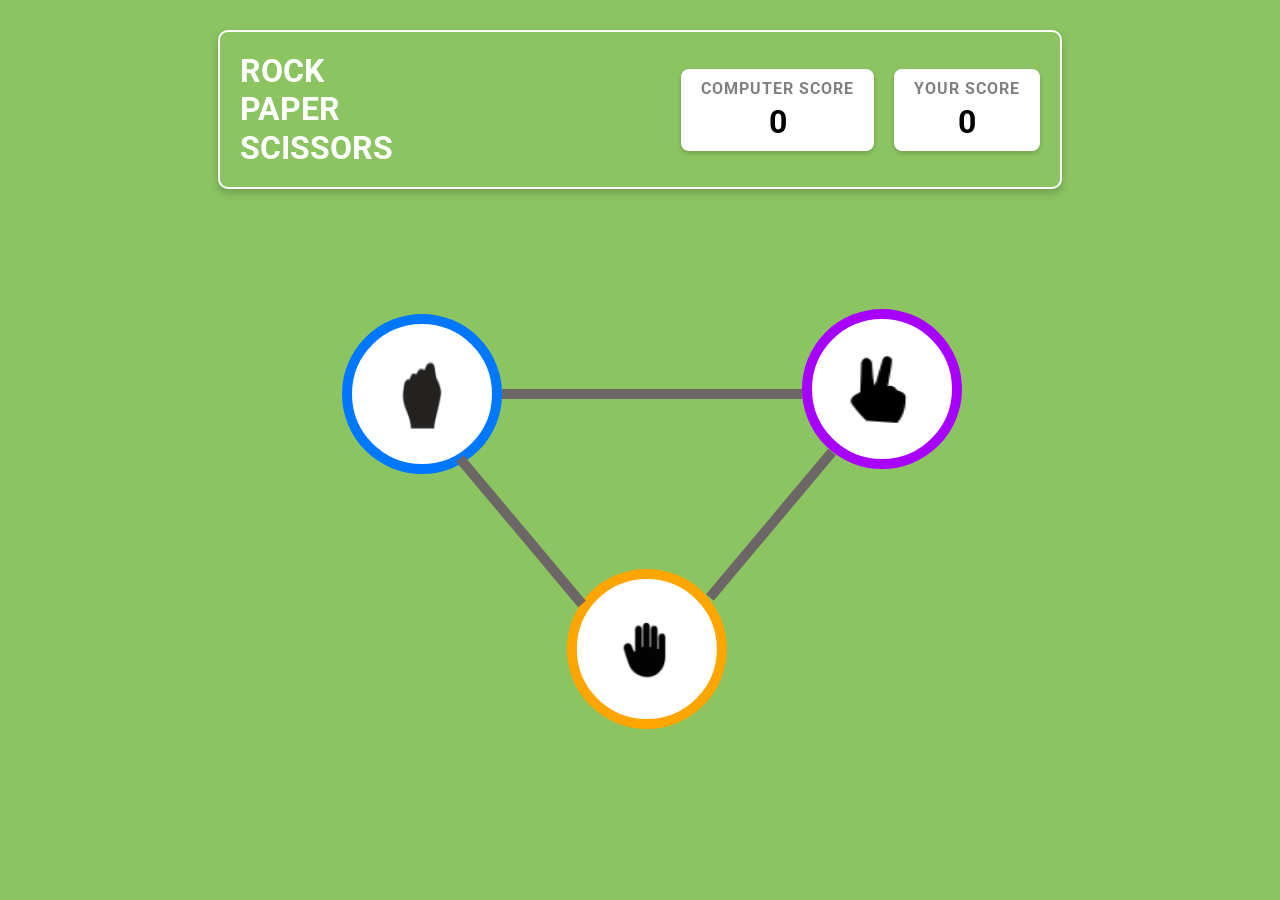
<file: index.html>
<!DOCTYPE html>
<html lang="en">
<head>
    <meta charset="UTF-8">
    <meta name="viewport" content="width=device-width, initial-scale=1.0">
    <title>Stone Paper Sccissor</title>
    <link rel="stylesheet" href="styles/1home.css">
</head>
<body>
    <div class="container">
        <div class="header-container">
            <div class="game-title">
                <h1>ROCK<br>PAPER<br>SCISSORS</h1>
            </div>
            <div class="scoreboard">
                <div class="score-box">
                    <h2>COMPUTER SCORE</h2>
                    <p>0</p>
                </div>
                <div class="score-box">
                    <h2>YOUR SCORE</h2>
                    <p>0</p>
                </div>
            </div>
        </div>
        <div class="triangle-container-parent">
            <div class="triangle-container-child">
                <div class="circle blue">
                    <img src="images/rock.png" alt="Rock">
                </div>
                <div class="circle purple">
                    <img src="images/scissors.png" alt="Scissors">
                </div>
                <div class="circle orange">
                    <img src="images/paper.png" alt="Paper">
                </div>
                <div class="line line1"></div>
                <div class="line line2"></div>
                <div class="line line3"></div>
            </div>
        </div>

        <button class="popup-button" onclick="showPopup()">RULES</button>
        
        <div id="popup" class="popup">
            <div class="popup-header">
                <span>Game Rules</span>
                <span class="popup-close" onclick="closePopup()">&times;</span>
            </div>
            <ul class="popup-content">
                <li>Rock beats scissors, scissors beat paper, and paper beats rock.</li>
                <li>Agree ahead of time whether you'll count off "rock, paper, scissors, shoot" or just "rock, paper, scissors."</li>
                <li>Use rock, paper, scissors to settle minor decisions or simply play to pass the time.</li>
                <li>If both players lay down the same hand, each player lays down another hand.</li>
              </ul>
            </div>
    </div>

    <div class="result-container" id="result-area" style="display: none">
        <div class="picks-container">
            <div class="pick-box">
                <h2>YOU PICKED</h2>
                <div class="player-pick">
                    <div class="circle blue">
                        <img src="images/stone.png" alt="stone">
                    </div>
                </div>
            </div>
            
            <div class="result-announcement">
                <h1 id="result-text">YOU WIN</h1>
                <button class="play-again" onclick="resetGame()">PLAY AGAIN</button>
            </div>

            <div class="pick-box">
                <h2>PC PICKED</h2>
                <div class="computer-pick">
                    <div class="circle purple">
                        <img src="images/scissors.png" alt="scissors">
                    </div>
                </div>
            </div>
        </div>
    </div>

    <div class="victory-screen" id="victory-screen" style="display: none;">
        <div class="victory-content">
            <div class="trophy-with-stars">
                <img src="images/trophy.png" alt="trophy" class="trophy">
                <img src="images/stars.png" alt="stars" class="stars">
            </div>
            <h1>HURRAY!!</h1>
            <h2>YOU WON THE GAME</h2>
            <button class="play-again-btn">PLAY AGAIN</button>
        </div>
        <button class="rules-btn">RULES</button>
    </div>

    <script src="home.js"></script>
</body>
</html>
</file>
<file: styles/1home.css>
@import url('https://fonts.googleapis.com/css2?family=Roboto:wght@400;500;700&display=swap');


body {
    background-color: #8CC461;
    font-family: 'Roboto';

}





.header-container {
    display: flex;
    align-items: center;
    justify-content: space-between;
    background-color: #8CC461;
    border: 2px solid white; 
    border-radius: 10px;
    padding: 20px;
    max-width: 800px;
    margin: 30px auto; 
    box-shadow: 0 4px 8px rgba(0, 0, 0, 0.2); 
}

.game-title h1 {
    margin: 0;
    color: white;
    font-size: 32px;
    line-height: 1.2;
}

.scoreboard {
    display: flex;
    gap: 20px;
}

.score-box {
    background-color: white;
    border-radius: 8px;
    padding: 10px 20px;
    text-align: center;
    box-shadow: 0 2px 4px rgba(0, 0, 0, 0.2); 
}

.score-box h2 {
    margin: 0;
    font-size: 16px;
    color: gray;
    text-transform: uppercase;
    letter-spacing: 1px;
}

.score-box p {
    margin: 5px 0 0;
    font-size: 32px;
    font-weight: bold;
    color: black;
}







.triangle-container-parent {
    position: relative;
    bottom: 50px;
    height: 60vh;
    margin: 0;
}

.triangle-container-child {
    position: relative;
    top: 50%;
    left: 47%;
    transform: translate(-50%, -50%); 
    width: 200px;
    height: 200px;
}

.circle {
    position: relative;
    width: 140px;
    height: 140px;
    border-radius: 50%;
    display: flex;
    justify-content: center;
    align-items: center;
    background: white;
} 


.circle img {
    width: 50%;
    height: 50%;
}

.triangle-container-child .blue {
    bottom: 25px;
    right: 160px;
    border: 10px solid #0077ff;
}

.triangle-container-child .purple {
    bottom: 190px;
    left: 300px;
    border: 10px solid #a800ff;
}

.triangle-container-child .orange {
    bottom: 90px;
    left: 100px;
    transform: translateX(-22%);
    border: 10px solid #ffa500;
}


.line {
    position: absolute;
    height: 10px;
    background-color: #6d6666; 
    transform-origin: left center;
}


.line1 {
    top: 108px;
    left: 330px;
    width: 190px;
    transform: rotate(130deg);
}

.line2 {
    top: 260px;
    left: 80px;
    width: 190px;
    transform: rotate(-130deg);
}

.line3 {
    bottom: 140px;
    width: 300px;
    transform: rotate(0deg);
}








.popup-button {
    position: fixed;
    bottom: 30px;
    left: 1420px;
    padding: 10px 20px;
    background-color: #8CC461;
    color: white;
    border-color: #ffff;
    border-style: ridge;
    border-radius: 5px;
    cursor: pointer;
    z-index: 100;
  }
  .popup-button:hover {
    background-color: #8CC461;
  }
 
  .popup {
    
    display: none;
    color: white;
    position: fixed;
    padding: 20px;
    width: 300px; 
    box-shadow: 0 4px 8px rgba(0, 0, 0, 0.2); 
    bottom: 12%;
    right: 5%; 
    width: 250px;
    background-color: #0d441e;
    box-shadow: 0 4px 8px rgba(0, 0, 0, 0.2);
    border-radius: 8px;
    z-index: 1000;
    transition: transform 0.3s ease, opacity 0.3s ease;
    border: 10px solid #ffffff;
   
  }
  .popup-header {
    display: flex;
    justify-content: center;
    font-size: 30px;
    font-weight: bold;
    margin-bottom: 10px;
  }

  .popup-close {
    position: absolute;
    top: -30px; 
    right: -30px; 
    background-color: #ff3d3d;
    color: white;
    border: 7px solid #ffffff;
    border-radius: 50%;
    width: 40px;
    height: 40px;
    display: flex;
    justify-content: center;
    align-items: center;
    cursor: pointer;
    font-size: 16px;
    font-weight: bold;
    box-shadow: 0 4px 8px rgba(0, 0, 0, 0.2);
}

.popup-close:hover {
    background-color: #d32f2f;
    transform: scale(1.1); 
}


  .popup-content {
    list-style-type: none; 
    padding: 0;
    margin: 0;
    font-size: 14px;
  }
  
  .popup-content li {
    display: flex;
    align-items: start;
    margin-bottom: 10px;
  }
  
  .popup-content li::before {
    content: "▪"; 
    color: #ffd700;
    font-size: 20px;
    margin-right: 10px;
    line-height: 1;
  }






  



.result-container {
    width: 100%;
    max-width: 1000px;
    margin: 50px auto;
}

.picks-container {
    width: 100%;
    display: flex;
    justify-content: space-between;
    align-items: center;
}

.pick-box {
    text-align: center;
}

.pick-box h2 {
    color: white;
    margin-bottom: 20px;
}

.result-announcement {
    text-align: center;
}

.result-announcement h1 {
    color: white;
    margin-bottom: 20px;
}

.play-again {
    padding: 10px 30px;
    border: none;
    border-radius: 5px;
    background: white;
    cursor: pointer;
    font-weight: bold;
}

.picks-container .circle {
    position: relative;
    margin: 0 auto;
    border-width: 10px;
    border-style: solid;
}

.picks-container .blue {
    border-color: #0077ff;
}

.picks-container .purple {
    border-color: #a800ff;
}

.picks-container .orange {
    border-color: #ffa500;
}













.winner-effect {
    position: relative;
}

.winner-effect::before,
.winner-effect::after {
    content: '';
    position: absolute;
    top: 50%;
    left: 50%;
    transform: translate(-50%, -50%);
    border-radius: 50%;
    z-index: -1;
}

.winner-effect::before {
    width: 220px;
    height: 220px;
    background: #2E9A2563;
}

.winner-effect::after {
    width: 280px;
    height: 280px;
    background: #2E9A2563;
}

.winner-effect .circle {
    position: relative;
    z-index: 1;
}












.victory-screen {
    position: fixed;
    top: 0;
    left: 0;
    width: 100%;
    height: 100%;
    background: #8CC461;
    display: flex;
    flex-direction: column;
    justify-content: center;
    align-items: center;
    z-index: 1000;
}

.victory-content {
    text-align: center;
    display: flex;
    flex-direction: column;
    align-items: center;
    gap: 20px;
}

.victory-content h1 {
    color: white;
    font-size: 56px;
    margin: 0;
}

.victory-content h2 {
    color: white;
    font-size: 32px;
    margin: 0;
}

.play-again-btn {
    background: white;
    color: #8CC461;
    border: none;
    border-radius: 9px;
    padding: 15px 30px;
    font-size: 15px;
    font-weight: 600;
    cursor: pointer;
    margin-top: 20px;
}

.rules-btn {
    position: fixed;
    bottom: 20px;
    right: 20px;
    border: 2px solid white;
    background: transparent;
    color: white;
    padding: 10px 30px;
    border-radius: 10px;
    cursor: pointer;
}

.trophy-with-stars {
    position: relative;
    width: 100%;
    max-width: 600px;  
    height: 300px;    
    margin-bottom: 20px;
    display: flex;
    justify-content: center;
    align-items: center;
}

.trophy {
    width: 180px;      
    height: auto;
    position: relative;
    z-index: 2;
}

.stars {
    position: absolute;
    top: 50%;
    left: 50%;
    transform: translate(-50%, -50%);
    width: 400px;     
    height: auto;
    z-index: 1;
}
</file>
